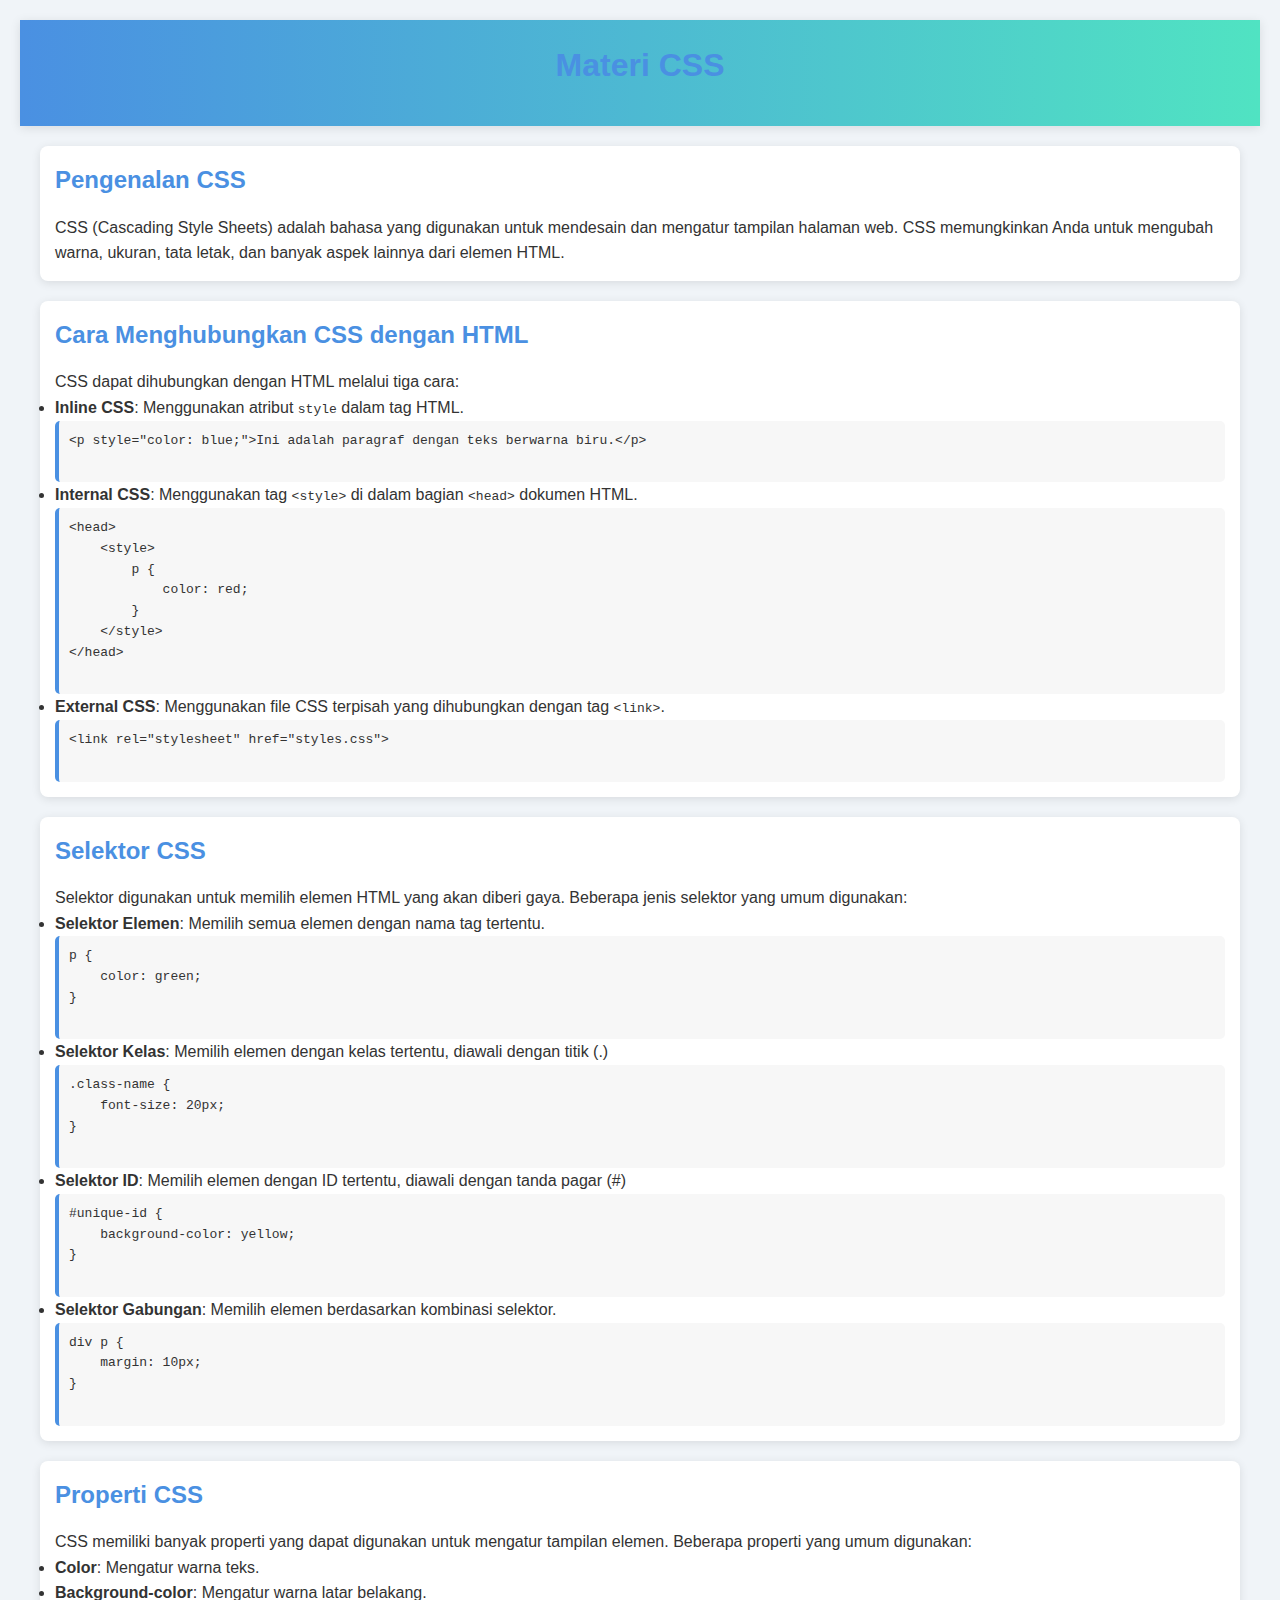
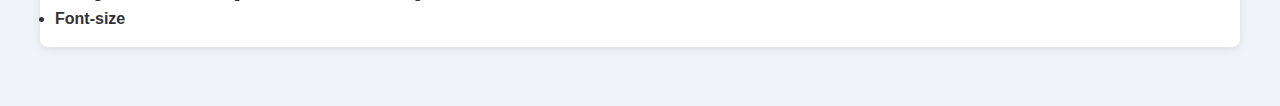
<file: css.html>
<!DOCTYPE html>
<html lang="id">
<head>
    <meta charset="UTF-8">
    <meta name="viewport" content="width=device-width, initial-scale=1.0">
    <title>Materi CSS</title>
    <link rel="stylesheet" href="style.css"> <!-- Anda bisa menambahkan file CSS jika perlu -->
    <style>
        body {
            font-family: Arial, sans-serif;
            background-color: #f0f4f8;
            color: #333;
            line-height: 1.6;
            margin: 0;
            padding: 20px;
        }
        h1, h2, h3 {
            color: #4a90e2;
        }
        pre {
            background-color: #f7f7f7;
            border-left: 4px solid #4a90e2;
            padding: 10px;
            overflow-x: auto;
            border-radius: 5px;
        }
        section {
            margin-bottom: 20px;
            padding: 15px;
            background-color: white;
            border-radius: 8px;
            box-shadow: 0 2px 10px rgba(0, 0, 0, 0.1);
        }
    </style>
</head>
<body>
    <header>
        <h1>Materi CSS</h1>
    </header>

    <main>
        <section>
            <h2>Pengenalan CSS</h2>
            <p>CSS (Cascading Style Sheets) adalah bahasa yang digunakan untuk mendesain dan mengatur tampilan halaman web. CSS memungkinkan Anda untuk mengubah warna, ukuran, tata letak, dan banyak aspek lainnya dari elemen HTML.</p>
        </section>

        <section>
            <h2>Cara Menghubungkan CSS dengan HTML</h2>
            <p>CSS dapat dihubungkan dengan HTML melalui tiga cara:</p>
            <ul>
                <li><strong>Inline CSS</strong>: Menggunakan atribut <code>style</code> dalam tag HTML.</li>
                <pre>
&lt;p style="color: blue;"&gt;Ini adalah paragraf dengan teks berwarna biru.&lt;/p&gt;
                </pre>
                <li><strong>Internal CSS</strong>: Menggunakan tag <code>&lt;style&gt;</code> di dalam bagian <code>&lt;head&gt;</code> dokumen HTML.</li>
                <pre>
&lt;head&gt;
    &lt;style&gt;
        p {
            color: red;
        }
    &lt;/style&gt;
&lt;/head&gt;
                </pre>
                <li><strong>External CSS</strong>: Menggunakan file CSS terpisah yang dihubungkan dengan tag <code>&lt;link&gt;</code>.</li>
                <pre>
&lt;link rel="stylesheet" href="styles.css"&gt;
                </pre>
            </ul>
        </section>

        <section>
            <h2>Selektor CSS</h2>
            <p>Selektor digunakan untuk memilih elemen HTML yang akan diberi gaya. Beberapa jenis selektor yang umum digunakan:</p>
            <ul>
                <li><strong>Selektor Elemen</strong>: Memilih semua elemen dengan nama tag tertentu.</li>
                <pre>
p {
    color: green;
}
                </pre>
                <li><strong>Selektor Kelas</strong>: Memilih elemen dengan kelas tertentu, diawali dengan titik (.)</li>
                <pre>
.class-name {
    font-size: 20px;
}
                </pre>
                <li><strong>Selektor ID</strong>: Memilih elemen dengan ID tertentu, diawali dengan tanda pagar (#)</li>
                <pre>
#unique-id {
    background-color: yellow;
}
                </pre>
                <li><strong>Selektor Gabungan</strong>: Memilih elemen berdasarkan kombinasi selektor.</li>
                <pre>
div p {
    margin: 10px;
}
                </pre>
            </ul>
        </section>

        <section>
            <h2>Properti CSS</h2>
            <p>CSS memiliki banyak properti yang dapat digunakan untuk mengatur tampilan elemen. Beberapa properti yang umum digunakan:</p>
            <ul>
                <li><strong>Color</strong>: Mengatur warna teks.</li>
                <li><strong>Background-color</strong>: Mengatur warna latar belakang.</li>
                <li><strong>Font-size
</file>
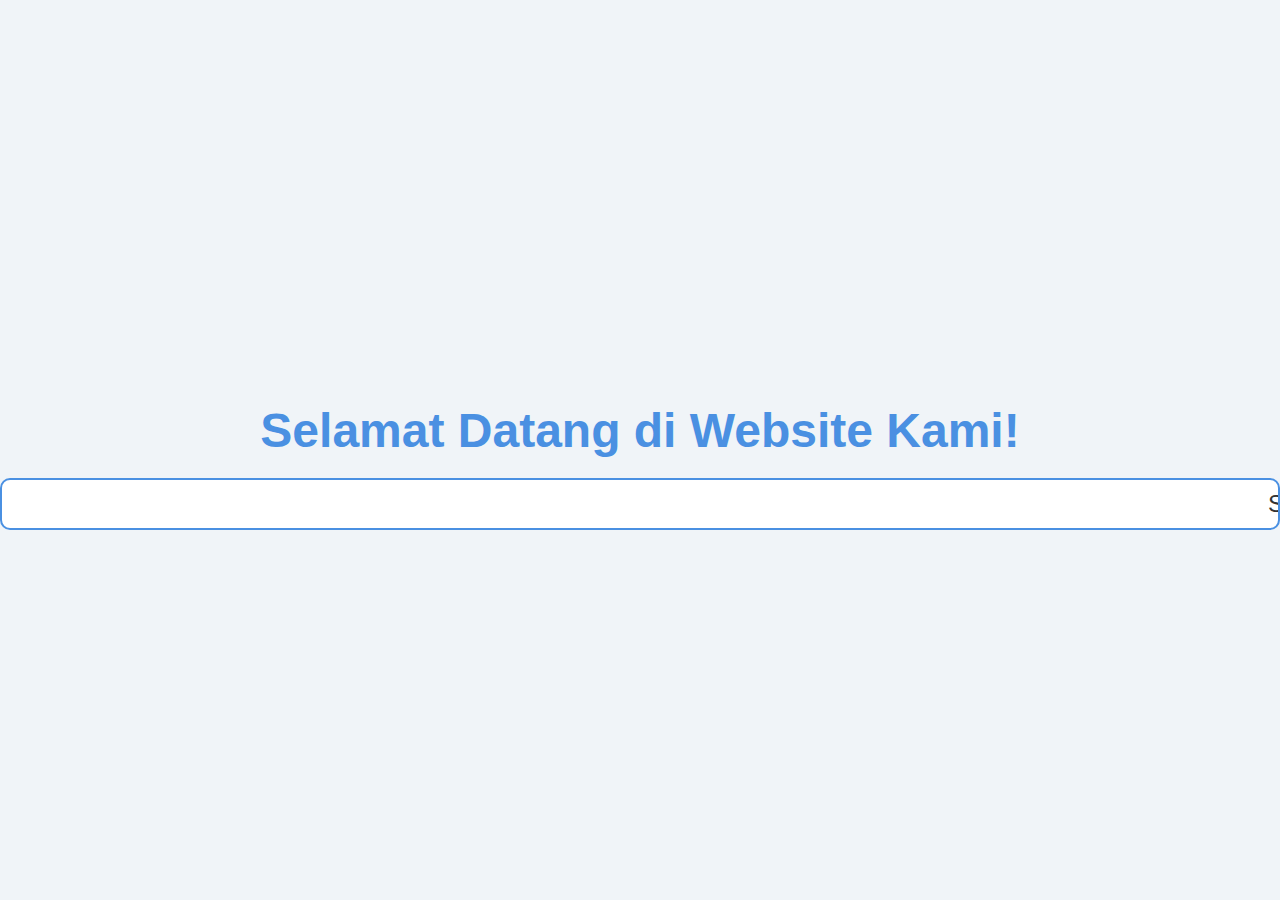
<file: home.html>
<!DOCTYPE html>
<html lang="id">
<head>
    <meta charset="UTF-8">
    <meta name="viewport" content="width=device-width, initial-scale=1.0">
    <title>Selamat Datang</title>
    <style>
        body {
            display: flex;
            flex-direction: column;
            justify-content: center;
            align-items: center;
            height: 100vh;
            background-color: #f0f4f8;
            margin: 0;
            font-family: Arial, sans-serif;
            overflow: hidden;
        }

        h1 {
            color: #4a90e2;
            font-size: 3em;
            margin-bottom: 20px;
        }

        .marquee {
            width: 100%;
            overflow: hidden;
            white-space: nowrap;
            box-sizing: border-box;
            position: relative;
            background-color: #ffffff;
            border: 2px solid #4a90e2;
            border-radius: 10px;
            padding: 10px;
            font-size: 1.5em;
            color: #333;
        }

        .marquee-content {
            display: inline-block;
            padding-left: 100%; /* Start off-screen */
            animation: marquee 15s linear infinite;
        }

        @keyframes marquee {
            0% {
                transform: translate(0, 0);
            }
            100% {
                transform: translate(-100%, 0);
            }
        }
    </style>
</head>
<body>
    <h1>Selamat Datang di Website Kami!</h1>
    <div class="marquee">
        <div class="marquee-content">
            Selamat Datang di Website Kami! Nikmati berbagai informasi menarik dan layanan terbaik yang kami tawarkan. Terima kasih telah mengunjungi website  kami!
        </div>
    </div>
</body>
</html>
</file>
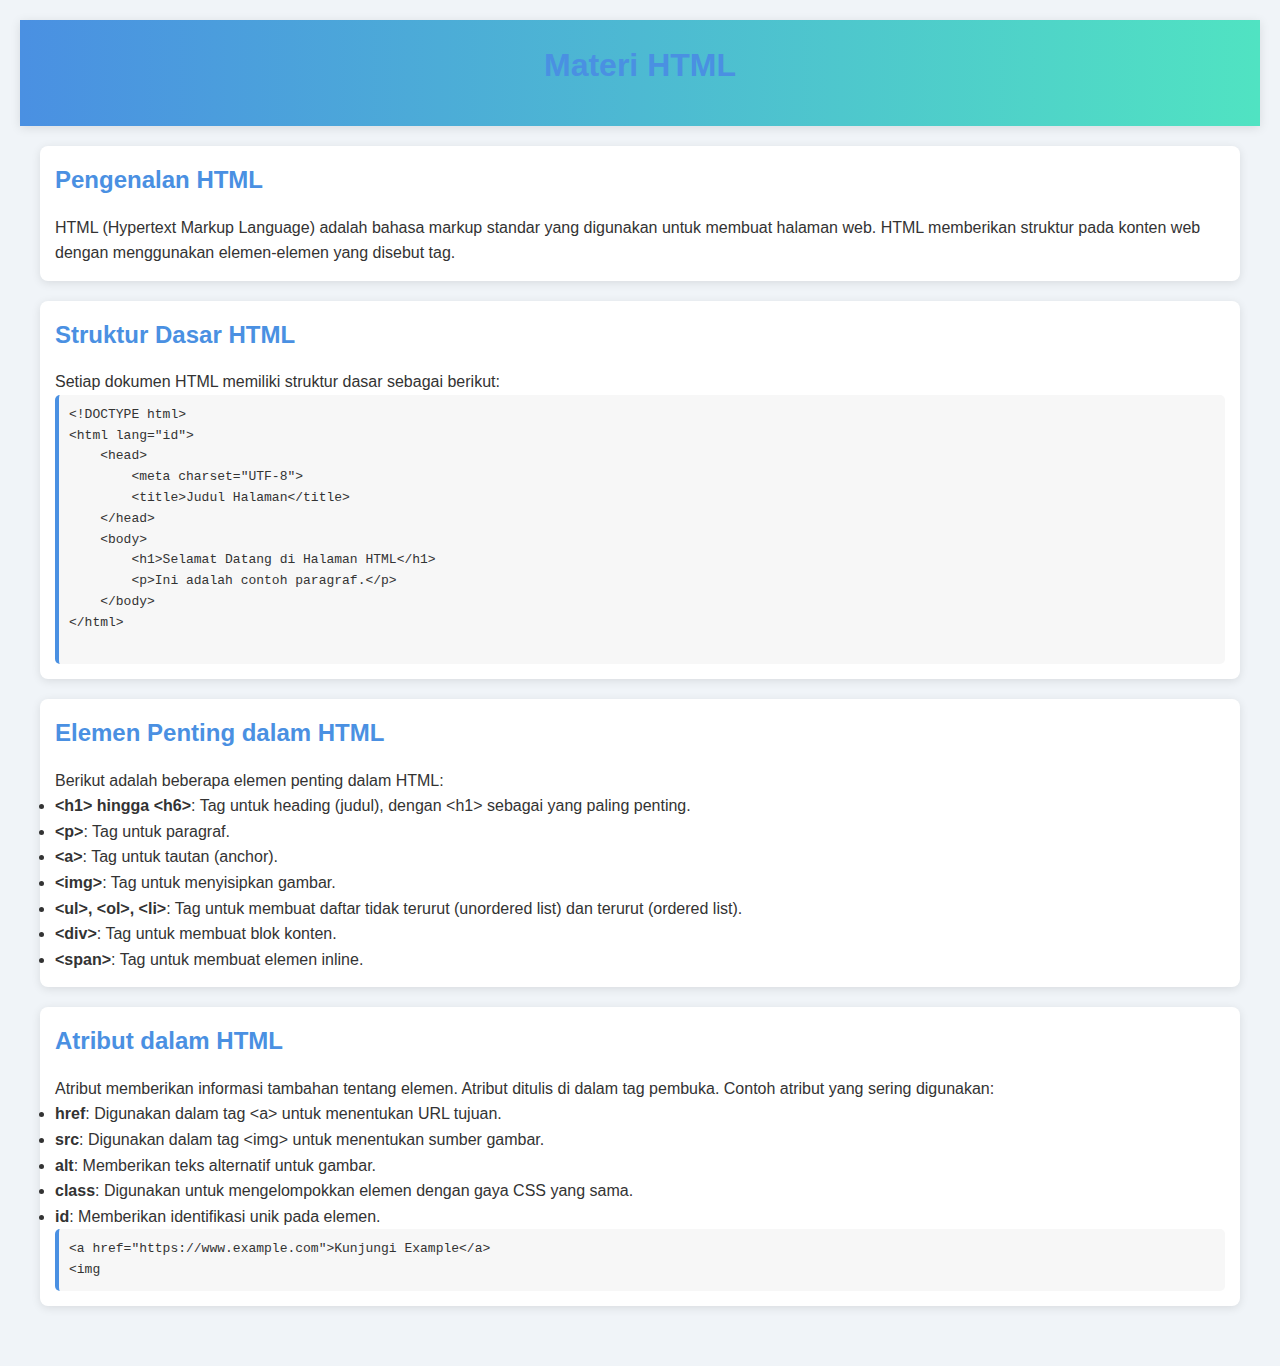
<file: html.html>
<!DOCTYPE html>
<html lang="id">
<head>
    <meta charset="UTF-8">
    <meta name="viewport" content="width=device-width, initial-scale=1.0">
    <title>Materi HTML</title>
    <link rel="stylesheet" href="style.css"> <!-- Anda bisa menambahkan file CSS jika perlu -->
    <style>
        body {
            font-family: Arial, sans-serif;
            background-color: #f0f4f8;
            color: #333;
            line-height: 1.6;
            margin: 0;
            padding: 20px;
        }
        h1, h2, h3 {
            color: #4a90e2;
        }
        pre {
            background-color: #f7f7f7;
            border-left: 4px solid #4a90e2;
            padding: 10px;
            overflow-x: auto;
            border-radius: 5px;
        }
        section {
            margin-bottom: 20px;
            padding: 15px;
            background-color: white;
            border-radius: 8px;
            box-shadow: 0 2px 10px rgba(0, 0, 0, 0.1);
        }
    </style>
</head>
<body>
    <header>
        <h1>Materi HTML</h1>
    </header>

    <main>
        <section>
            <h2>Pengenalan HTML</h2>
            <p>HTML (Hypertext Markup Language) adalah bahasa markup standar yang digunakan untuk membuat halaman web. HTML memberikan struktur pada konten web dengan menggunakan elemen-elemen yang disebut tag.</p>
        </section>

        <section>
            <h2>Struktur Dasar HTML</h2>
            <p>Setiap dokumen HTML memiliki struktur dasar sebagai berikut:</p>
            <pre>
&lt;!DOCTYPE html&gt;
&lt;html lang="id"&gt;
    &lt;head&gt;
        &lt;meta charset="UTF-8"&gt;
        &lt;title&gt;Judul Halaman&lt;/title&gt;
    &lt;/head&gt;
    &lt;body&gt;
        &lt;h1&gt;Selamat Datang di Halaman HTML&lt;/h1&gt;
        &lt;p&gt;Ini adalah contoh paragraf.&lt;/p&gt;
    &lt;/body&gt;
&lt;/html&gt;
            </pre>
        </section>

        <section>
            <h2>Elemen Penting dalam HTML</h2>
            <p>Berikut adalah beberapa elemen penting dalam HTML:</p>
            <ul>
                <li><strong>&lt;h1&gt; hingga &lt;h6&gt;</strong>: Tag untuk heading (judul), dengan &lt;h1&gt; sebagai yang paling penting.</li>
                <li><strong>&lt;p&gt;</strong>: Tag untuk paragraf.</li>
                <li><strong>&lt;a&gt;</strong>: Tag untuk tautan (anchor).</li>
                <li><strong>&lt;img&gt;</strong>: Tag untuk menyisipkan gambar.</li>
                <li><strong>&lt;ul&gt;, &lt;ol&gt;, &lt;li&gt;</strong>: Tag untuk membuat daftar tidak terurut (unordered list) dan terurut (ordered list).</li>
                <li><strong>&lt;div&gt;</strong>: Tag untuk membuat blok konten.</li>
                <li><strong>&lt;span&gt;</strong>: Tag untuk membuat elemen inline.</li>
            </ul>
        </section>

        <section>
            <h2>Atribut dalam HTML</h2>
            <p>Atribut memberikan informasi tambahan tentang elemen. Atribut ditulis di dalam tag pembuka. Contoh atribut yang sering digunakan:</p>
            <ul>
                <li><strong>href</strong>: Digunakan dalam tag &lt;a&gt; untuk menentukan URL tujuan.</li>
                <li><strong>src</strong>: Digunakan dalam tag &lt;img&gt; untuk menentukan sumber gambar.</li>
                <li><strong>alt</strong>: Memberikan teks alternatif untuk gambar.</li>
                <li><strong>class</strong>: Digunakan untuk mengelompokkan elemen dengan gaya CSS yang sama.</li>
                <li><strong>id</strong>: Memberikan identifikasi unik pada elemen.</li>
            </ul>
            <pre>
&lt;a href="https://www.example.com"&gt;Kunjungi Example&lt;/a&gt;
&lt;img
</file>
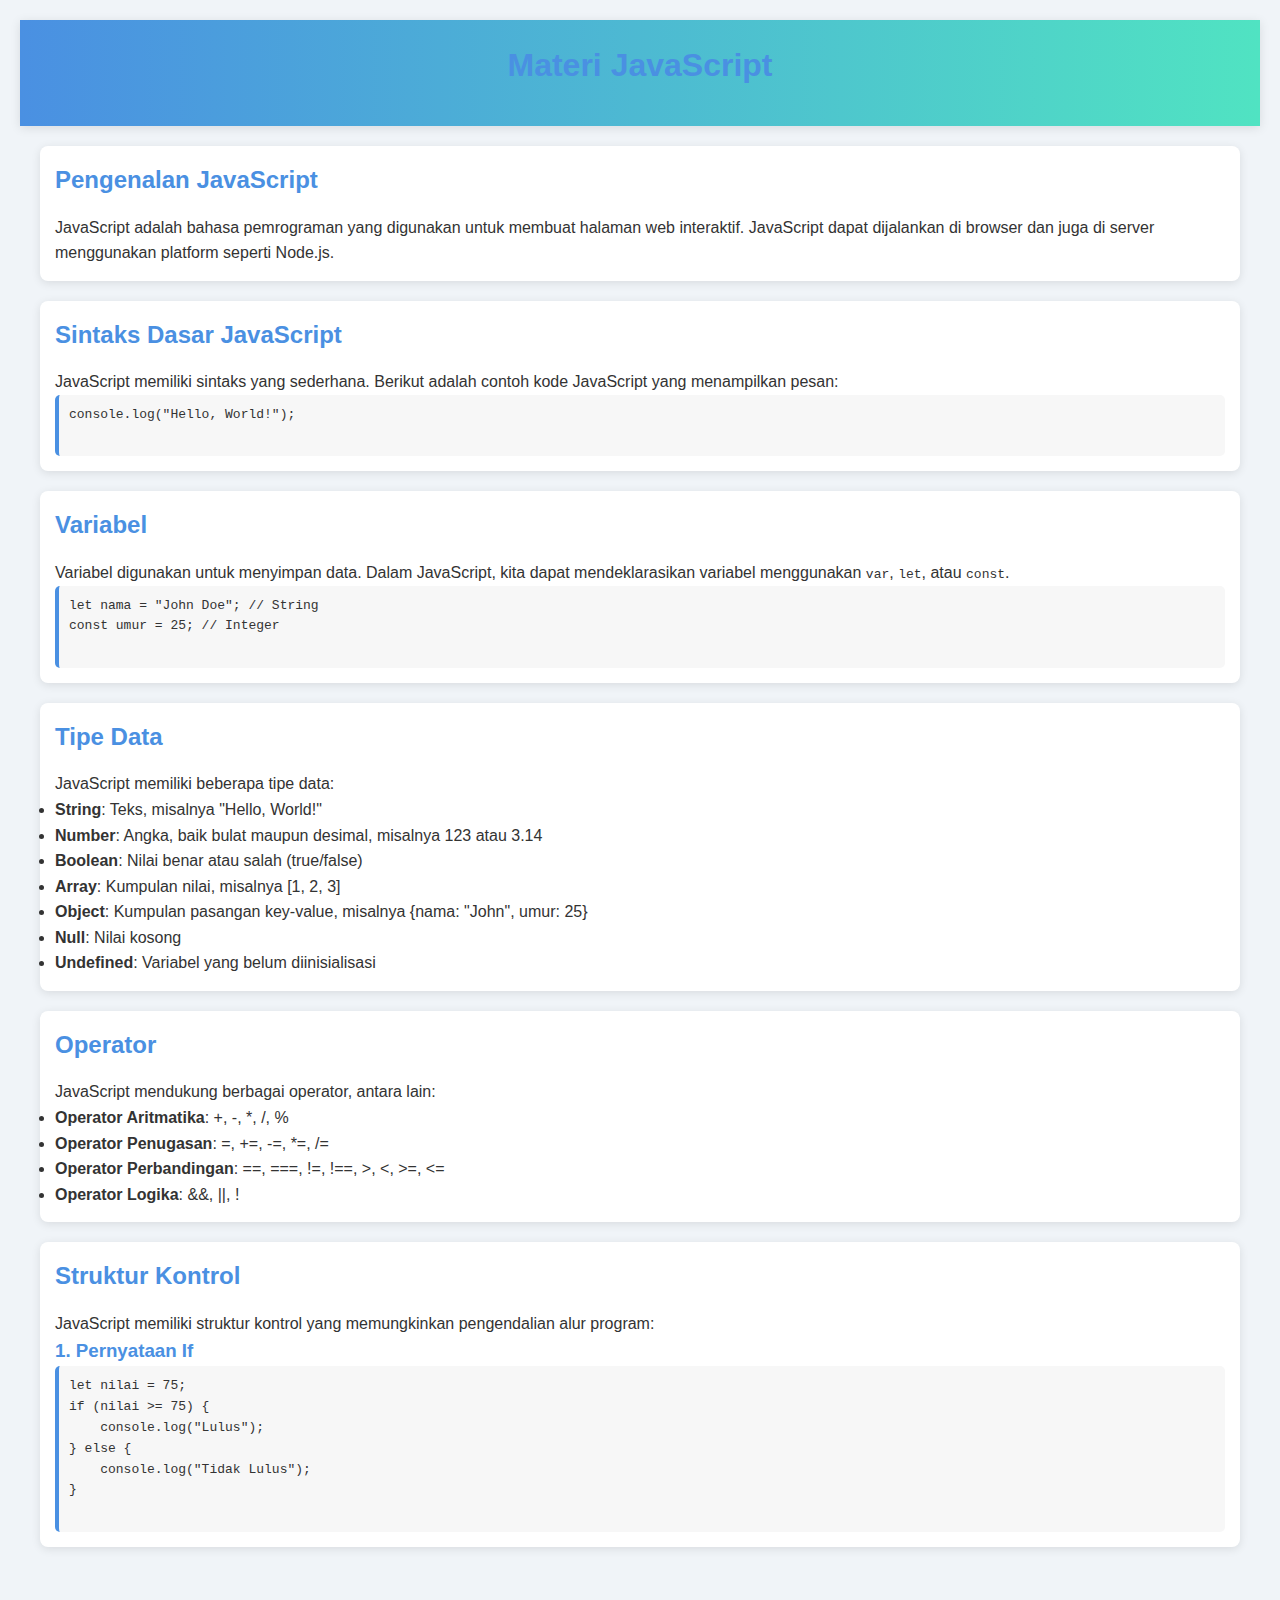
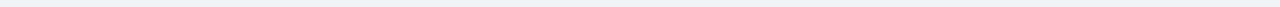
<file: javascript.html>
<!DOCTYPE html>
<html lang="id">
<head>
    <meta charset="UTF-8">
    <meta name="viewport" content="width=device-width, initial-scale=1.0">
    <title>Materi JavaScript</title>
    <link rel="stylesheet" href="style.css"> <!-- Anda bisa menambahkan file CSS jika perlu -->
    <style>
        body {
            font-family: Arial, sans-serif;
            background-color: #f0f4f8;
            color: #333;
            line-height: 1.6;
            margin: 0;
            padding: 20px;
        }
        h1, h2, h3 {
            color: #4a90e2;
        }
        pre {
            background-color: #f7f7f7;
            border-left: 4px solid #4a90e2;
            padding: 10px;
            overflow-x: auto;
            border-radius: 5px;
        }
        section {
            margin-bottom: 20px;
            padding: 15px;
            background-color: white;
            border-radius: 8px;
            box-shadow: 0 2px 10px rgba(0, 0, 0, 0.1);
        }
    </style>
</head>
<body>
    <header>
        <h1>Materi JavaScript</h1>
    </header>

    <main>
        <section>
            <h2>Pengenalan JavaScript</h2>
            <p>JavaScript adalah bahasa pemrograman yang digunakan untuk membuat halaman web interaktif. JavaScript dapat dijalankan di browser dan juga di server menggunakan platform seperti Node.js.</p>
        </section>

        <section>
            <h2>Sintaks Dasar JavaScript</h2>
            <p>JavaScript memiliki sintaks yang sederhana. Berikut adalah contoh kode JavaScript yang menampilkan pesan:</p>
            <pre>
console.log("Hello, World!");
            </pre>
        </section>

        <section>
            <h2>Variabel</h2>
            <p>Variabel digunakan untuk menyimpan data. Dalam JavaScript, kita dapat mendeklarasikan variabel menggunakan <code>var</code>, <code>let</code>, atau <code>const</code>.</p>
            <pre>
let nama = "John Doe"; // String
const umur = 25; // Integer
            </pre>
        </section>

        <section>
            <h2>Tipe Data</h2>
            <p>JavaScript memiliki beberapa tipe data:</p>
            <ul>
                <li><strong>String</strong>: Teks, misalnya "Hello, World!"</li>
                <li><strong>Number</strong>: Angka, baik bulat maupun desimal, misalnya 123 atau 3.14</li>
                <li><strong>Boolean</strong>: Nilai benar atau salah (true/false)</li>
                <li><strong>Array</strong>: Kumpulan nilai, misalnya [1, 2, 3]</li>
                <li><strong>Object</strong>: Kumpulan pasangan key-value, misalnya {nama: "John", umur: 25}</li>
                <li><strong>Null</strong>: Nilai kosong</li>
                <li><strong>Undefined</strong>: Variabel yang belum diinisialisasi</li>
            </ul>
        </section>

        <section>
            <h2>Operator</h2>
            <p>JavaScript mendukung berbagai operator, antara lain:</p>
            <ul>
                <li><strong>Operator Aritmatika</strong>: +, -, *, /, %</li>
                <li><strong>Operator Penugasan</strong>: =, +=, -=, *=, /=</li>
                <li><strong>Operator Perbandingan</strong>: ==, ===, !=, !==, >, <, >=, <=</li>
                <li><strong>Operator Logika</strong>: &&, ||, !</li>
            </ul>
        </section>

        <section>
            <h2>Struktur Kontrol</h2>
            <p>JavaScript memiliki struktur kontrol yang memungkinkan pengendalian alur program:</p>
            <h3>1. Pernyataan If</h3>
            <pre>
let nilai = 75;
if (nilai >= 75) {
    console.log("Lulus");
} else {
    console.log("Tidak Lulus");
}
</file>
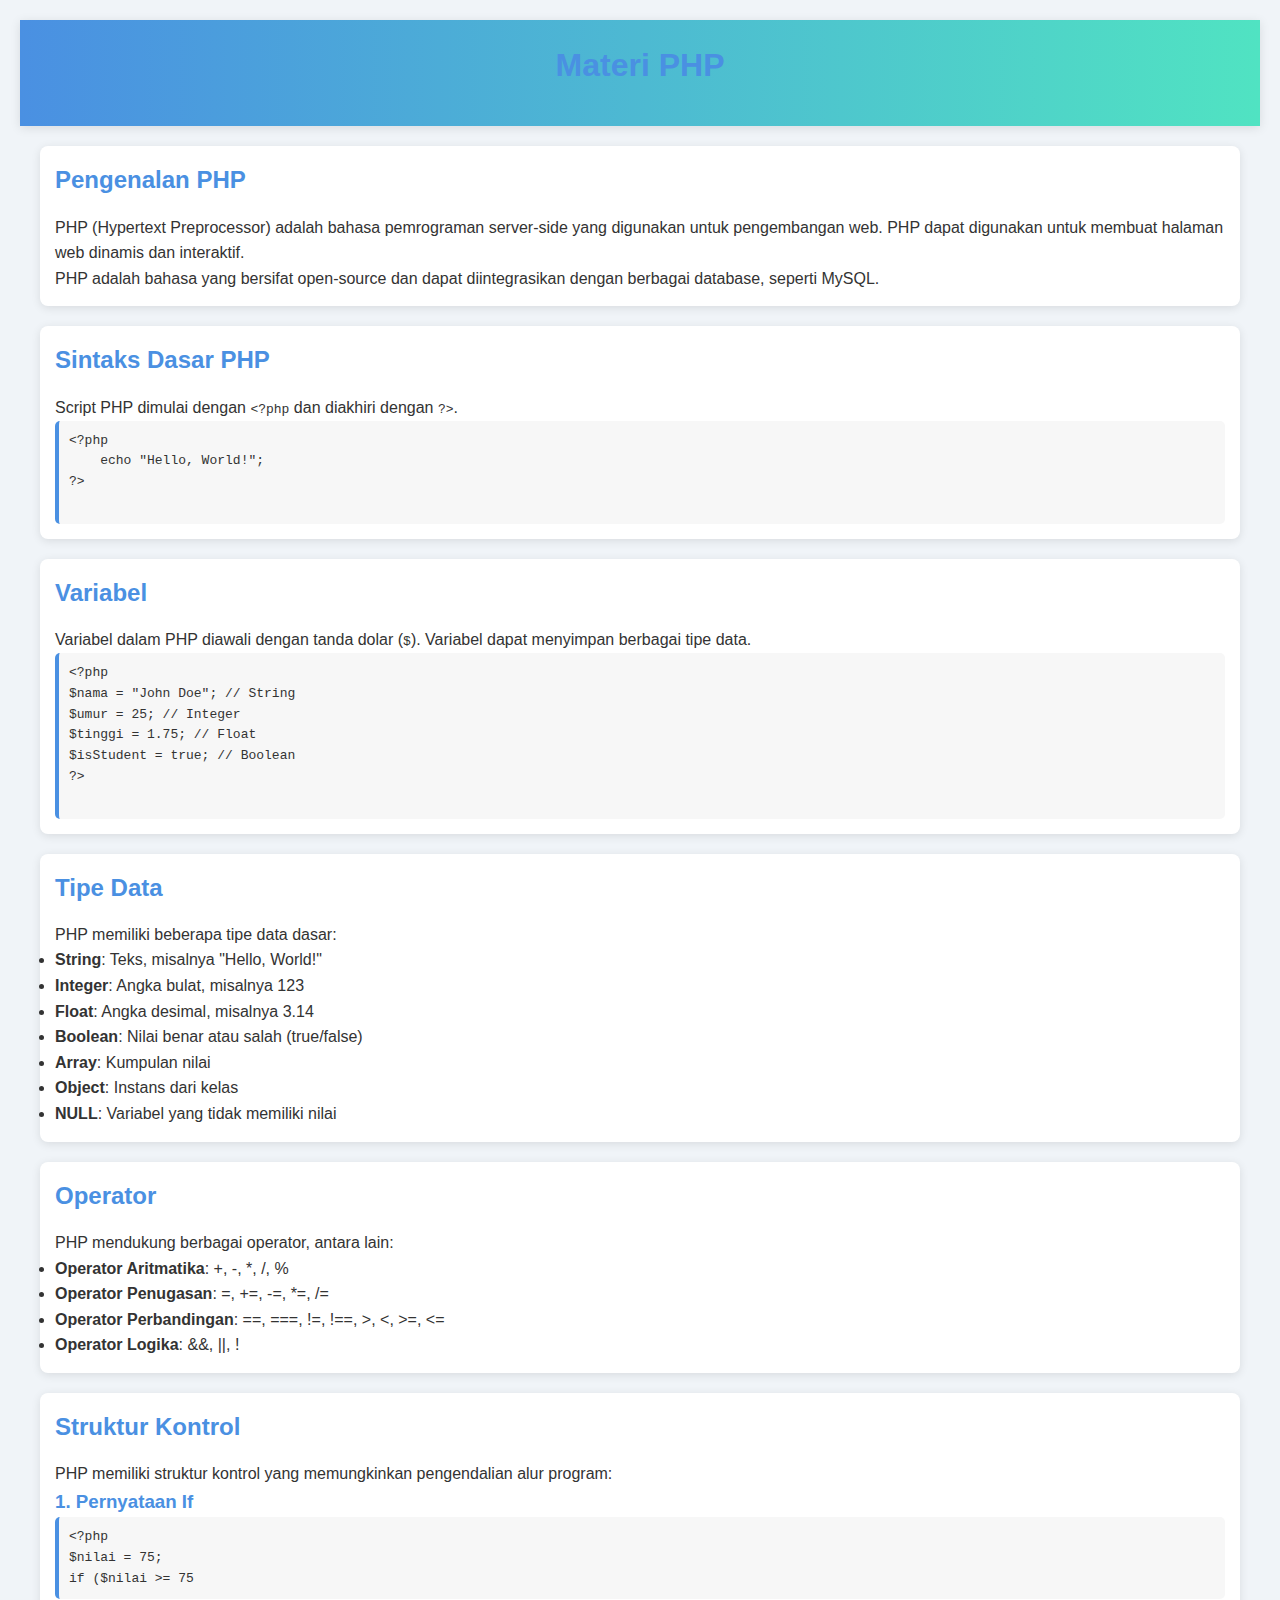
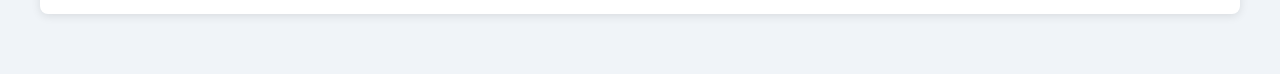
<file: php.html>
<!DOCTYPE html>
<html lang="id">
<head>
    <meta charset="UTF-8">
    <meta name="viewport" content="width=device-width, initial-scale=1.0">
    <title>Materi PHP</title>
    <link rel="stylesheet" href="style.css"> <!-- Anda bisa menambahkan file CSS jika perlu -->
    <style>
        body {
            font-family: Arial, sans-serif;
            background-color: #f0f4f8;
            color: #333;
            line-height: 1.6;
            margin: 0;
            padding: 20px;
        }
        h1, h2, h3 {
            color: #4a90e2;
        }
        pre {
            background-color: #f7f7f7;
            border-left: 4px solid #4a90e2;
            padding: 10px;
            overflow-x: auto;
            border-radius: 5px;
        }
        section {
            margin-bottom: 20px;
            padding: 15px;
            background-color: white;
            border-radius: 8px;
            box-shadow: 0 2px 10px rgba(0, 0, 0, 0.1);
        }
    </style>
</head>
<body>
    <header>
        <h1>Materi PHP</h1>
    </header>

    <main>
        <section>
            <h2>Pengenalan PHP</h2>
            <p>PHP (Hypertext Preprocessor) adalah bahasa pemrograman server-side yang digunakan untuk pengembangan web. PHP dapat digunakan untuk membuat halaman web dinamis dan interaktif.</p>
            <p>PHP adalah bahasa yang bersifat open-source dan dapat diintegrasikan dengan berbagai database, seperti MySQL.</p>
        </section>

        <section>
            <h2>Sintaks Dasar PHP</h2>
            <p>Script PHP dimulai dengan <code>&lt;?php</code> dan diakhiri dengan <code>?&gt;</code>.</p>
            <pre>
&lt;?php
    echo "Hello, World!";
?&gt;
            </pre>
        </section>

        <section>
            <h2>Variabel</h2>
            <p>Variabel dalam PHP diawali dengan tanda dolar (<code>$</code>). Variabel dapat menyimpan berbagai tipe data.</p>
            <pre>
&lt;?php
$nama = "John Doe"; // String
$umur = 25; // Integer
$tinggi = 1.75; // Float
$isStudent = true; // Boolean
?&gt;
            </pre>
        </section>

        <section>
            <h2>Tipe Data</h2>
            <p>PHP memiliki beberapa tipe data dasar:</p>
            <ul>
                <li><strong>String</strong>: Teks, misalnya "Hello, World!"</li>
                <li><strong>Integer</strong>: Angka bulat, misalnya 123</li>
                <li><strong>Float</strong>: Angka desimal, misalnya 3.14</li>
                <li><strong>Boolean</strong>: Nilai benar atau salah (true/false)</li>
                <li><strong>Array</strong>: Kumpulan nilai</li>
                <li><strong>Object</strong>: Instans dari kelas</li>
                <li><strong>NULL</strong>: Variabel yang tidak memiliki nilai</li>
            </ul>
        </section>

        <section>
            <h2>Operator</h2>
            <p>PHP mendukung berbagai operator, antara lain:</p>
            <ul>
                <li><strong>Operator Aritmatika</strong>: +, -, *, /, %</li>
                <li><strong>Operator Penugasan</strong>: =, +=, -=, *=, /=</li>
                <li><strong>Operator Perbandingan</strong>: ==, ===, !=, !==, >, <, >=, <=</li>
                <li><strong>Operator Logika</strong>: &&, ||, !</li>
            </ul>
        </section>

        <section>
            <h2>Struktur Kontrol</h2>
            <p>PHP memiliki struktur kontrol yang memungkinkan pengendalian alur program:</p>
            <h3>1. Pernyataan If</h3>
            <pre>
&lt;?php
$nilai = 75;
if ($nilai >= 75
</file>
<file: style.css>
/* Reset default margin dan padding */
* {
    margin: 0;
    padding: 0;
    box-sizing: border-box;
}

body {
    font-family: 'Arial', sans-serif;
    background-color: #f0f4f8;
    color: #333;
    line-height: 1.6;
}

header {
    background: linear-gradient(90deg, #4a90e2, #50e3c2);
    color: white;
    padding: 20px 0;
    text-align: center;
    box-shadow: 0 2px 10px rgba(0, 0, 0, 0.1);
}

nav ul {
    list-style-type: none;
    padding: 0;
}

nav ul li {
    display: inline;
    margin: 0 20px;
}

nav a {
    color: white;
    text-decoration: none;
    font-weight: bold;
    transition: color 0.3s;
}

nav a:hover {
    color: #ffcc00; /* Warna saat hover */
}

main {
    padding: 20px;
}

.content-section {
    margin-bottom: 20px;
    background: white;
    padding: 20px;
    border-radius: 8px;
    box-shadow: 0 4px 20px rgba(0, 0, 0, 0.1);
    transition: transform 0.2s;
}

.content-section:hover {
    transform: translateY(-5px); /* Efek angkat saat hover */
}

h1, h2 {
    margin-bottom: 15px;
}

pre {
    background: #f7f7f7;
    border-left: 4px solid #4a90e2;
    padding: 10px;
    overflow-x: auto;
    border-radius: 5px;
}

footer {
    text-align: center;
    padding: 15px 0;
    background: #333;
    color: white;
    position: relative;
    bottom: 0;
    width: 100%;
    margin-top: 20px;
}
</file>
